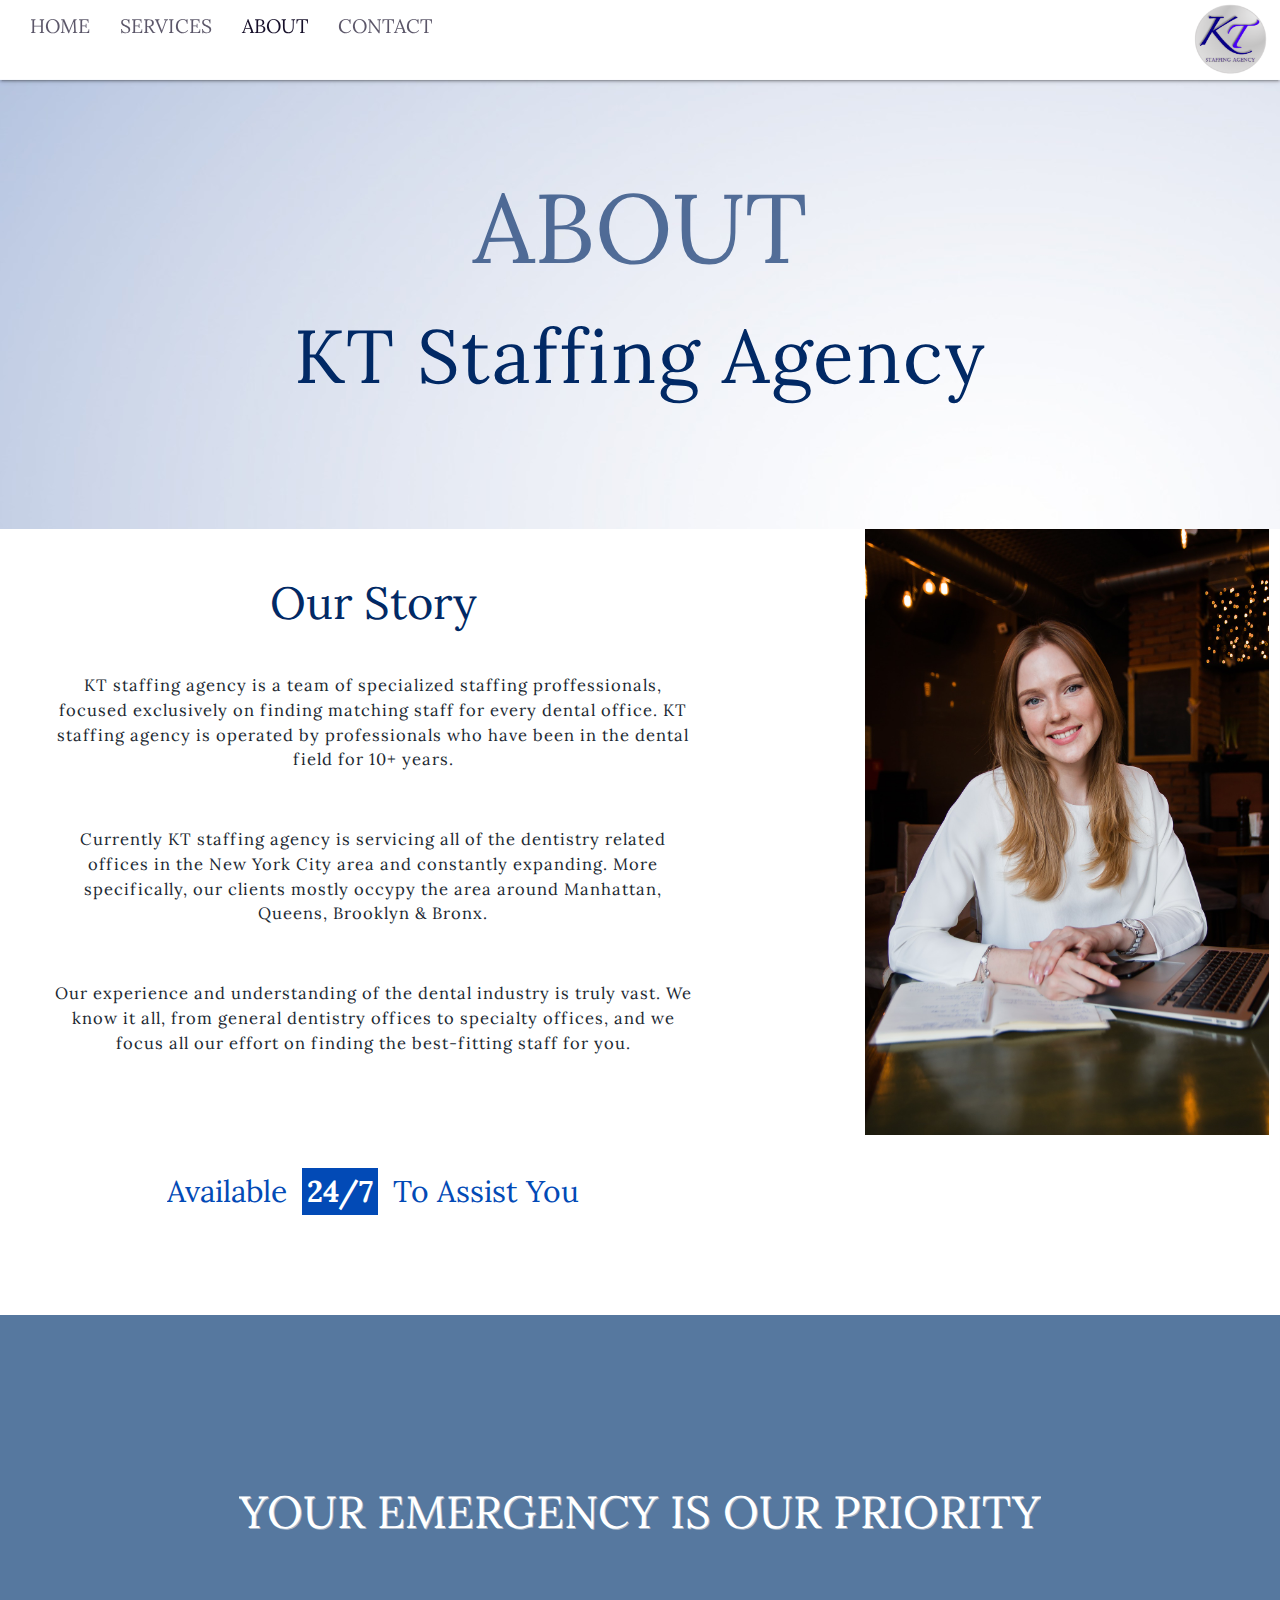
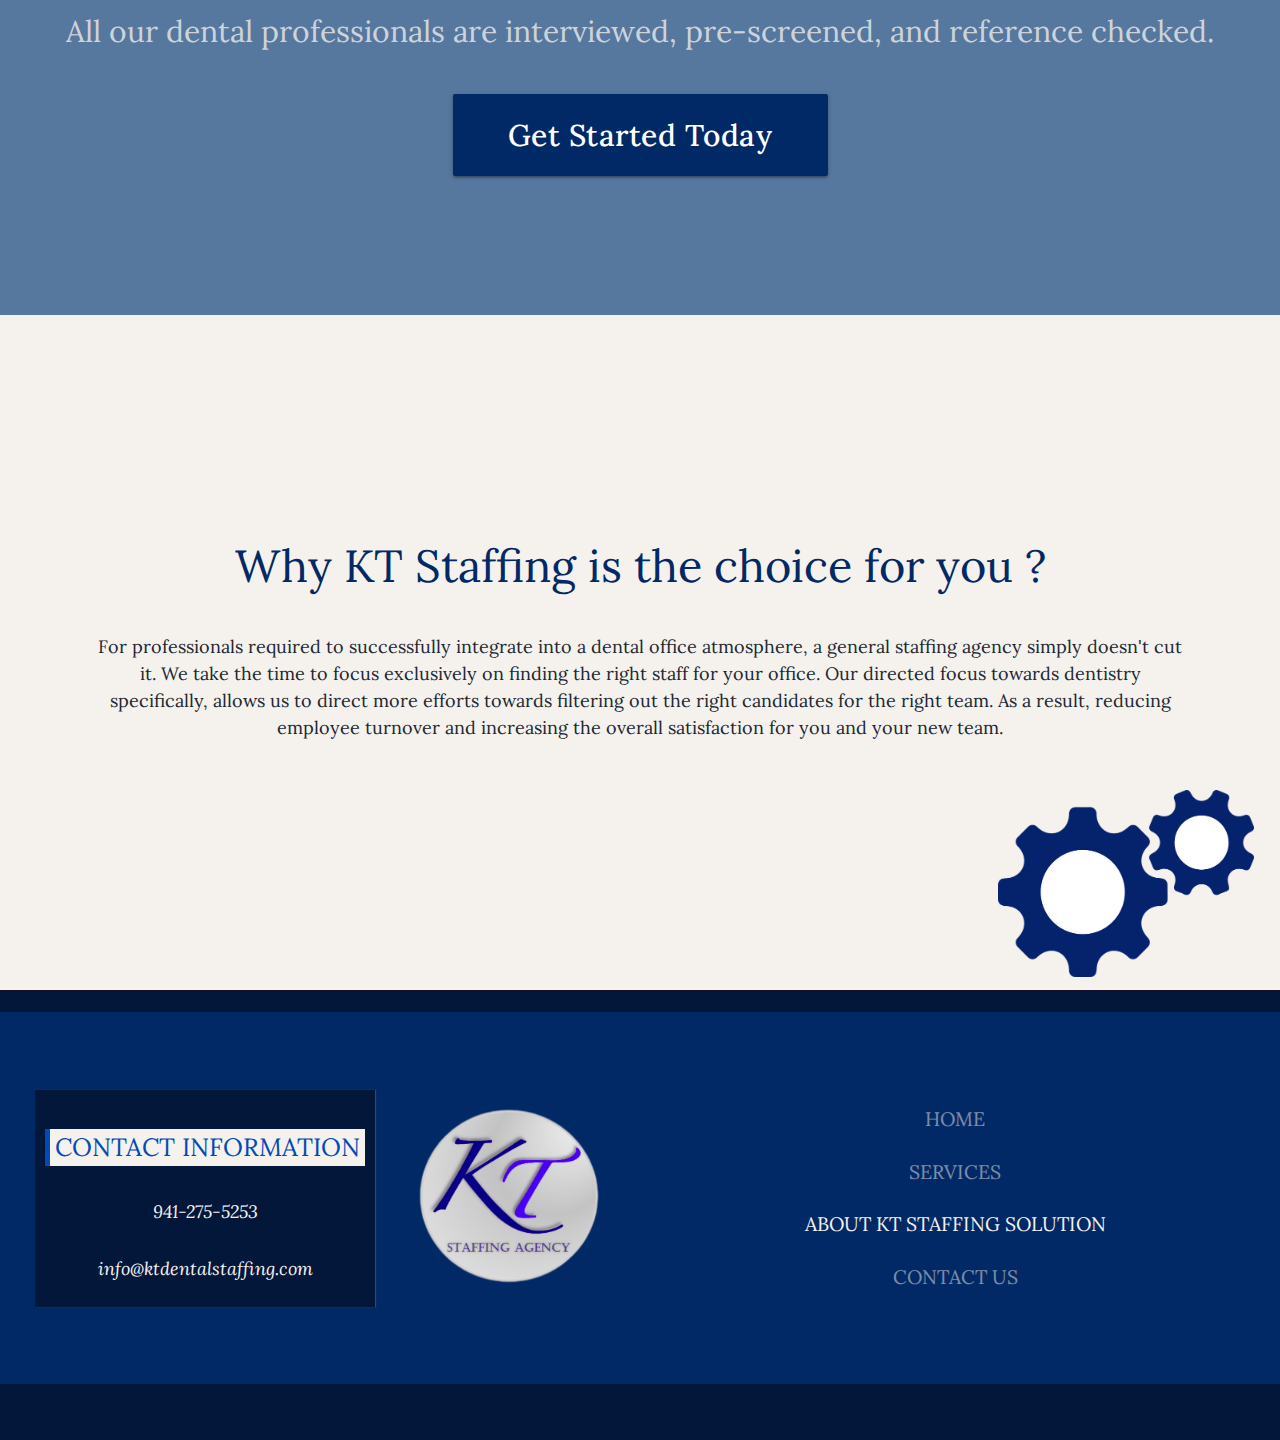
<file: about.html>
<!DOCTYPE html>
<html lang="en">
  <head>
    <meta charset="UTF-8" />
    <meta http-equiv="X-UA-Compatible" content="IE=edge" />
    <meta name="viewport" content="width=device-width, initial-scale=1.0" />
    <link rel="stylesheet" href="styles/normalize.css" />
    <link rel="preconnect" href="https://fonts.googleapis.com" />
    <link rel="preconnect" href="https://fonts.gstatic.com" crossorigin />
    <link rel="preconnect" href="https://fonts.googleapis.com" />
    <link rel="preconnect" href="https://fonts.gstatic.com" crossorigin />
    <link
      href="https://fonts.googleapis.com/css2?family=Lora:ital,wght@0,400;0,500;0,600;1,400;1,500;1,600&family=Merriweather:ital,wght@0,300;0,400;0,700;0,900;1,300;1,400;1,700&display=swap"
      rel="stylesheet"
    />
    <!-- Icons -->
    <link
      href="https://fonts.googleapis.com/icon?family=Material+Icons"
      rel="stylesheet"
    />
    <!-- Compiled and minified CSS -->
    <link
      rel="stylesheet"
      href="https://cdnjs.cloudflare.com/ajax/libs/materialize/1.0.0/css/materialize.min.css"
    />

    <!-- Compiled and minified JavaScript -->
    <script src="https://cdnjs.cloudflare.com/ajax/libs/materialize/1.0.0/js/materialize.min.js"></script>
    <link
      rel="stylesheet"
      href="https://cdnjs.cloudflare.com/ajax/libs/animate.css/4.1.1/animate.min.css"
    />

    <link rel="stylesheet" href="styles/styles.css" />
    <link rel="stylesheet" href="styles/about.css" />
    <title>Apply for work in New York City</title>
    <link rel="shortcut icon" type="image/png" href="./assets/logo.png" />
  </head>
  <body>
    <div class="navbar-fixed animate__animated animate__fadeInDown">
      <nav>
        <div class="nav-wrapper">
          <a href="#!" class="brand-logo right">
            <span class="logo-txt">
              <img src="assets/logo.png" height="80px" width="auto" />
            </span>
          </a>
          <a href="#" data-target="mobile-demo" class="sidenav-trigger"
            ><i class="material-icons nav-menu">dehaze</i></a
          >
          <ul class="left hide-on-med-and-down nav-links">
            <li>
              <a href="index.html">Home</a>
            </li>
            <li><a href="services.html">Services</a></li>
            <!-- <li><a href="process.html">Process</a></li> -->
            <li class="active"><a href="about.html">About</a></li>
            <li><a href="contact.html">Contact</a></li>
          </ul>
        </div>
      </nav>
    </div>
    <ul class="sidenav" id="mobile-demo">
      <li id="sidenav-logo">
        <img src="assets/logo.png" height="68px" width="auto" />
      </li>
      <li><a href="index.html">Home</a></li>
      <li><a href="services.html">Services</a></li>
      <!-- <li><a href="process.html">Process</a></li> -->
      <li class="active"><a href="about.html">About</a></li>
      <li><a href="contact.html">Contact</a></li>
    </ul>
    <section class="about-header animate__animated animate__fadeInDown">
      <span class="about-title animate__animated">About</span>
      <span id="about-brand-span"> KT Staffing Agency</span>
    </section>
    <section>
      <div class="row">
        <div id="our-story" class="col l7 animate__animated">
          <div class="row about-desc">
            <div class="col s12">
              <h3>Our Story</h3>
              <p>
                KT staffing agency is a team of specialized staffing
                proffessionals, focused exclusively on finding matching staff
                for every dental office. KT staffing agency is operated by
                professionals who have been in the dental field for 10+ years.
              </p>
              <p>
                Currently KT staffing agency is servicing all of the dentistry
                related offices in the New York City area and constantly
                expanding. More specifically, our clients mostly occypy the area
                around Manhattan, Queens, Brooklyn & Bronx.
              </p>
              <p>
                Our experience and understanding of the dental industry is truly
                vast. We know it all, from general dentistry offices to
                specialty offices, and we focus all our effort on finding the
                best-fitting staff for you.
              </p>
            </div>
          </div>
          <div class="row" style="padding: 40px">
            <div class="col s12 flex-c-center">
              <span class="about-247-text">
                Available
                <b style="margin-left: 15px; margin-right: 15px">24/7 </b> to
                assist you</span
              >
            </div>
          </div>
        </div>
        <div
          id="our-img"
          class="col m8 offset-m2 l4 offset-l1 flex-c-center animate__animated"
        >
          <img class="responsive-img" src="./assets/about.jpg" />
        </div>
      </div>
    </section>
    <section class="row about-paralax">
      <div class="col s12 paralax-col">
        <div class="parallax">
          <div class="about-cities-container flex-c-center">
            <h1 id="about_parallax-1" class="about-cities animate__animated">
              Your emergency is our priority
            </h1>
            <h1
              id="about_parallax-2"
              class="about-cities-list animate__animated"
            >
              All our dental professionals are interviewed, pre-screened, and
              reference checked.
            </h1>
            <a
              id="about_parallax-btn"
              href="contact.html"
              class="
                waves-effect waves-light
                btn
                about-cta-btn
                animate__animated
              "
              >Get Started Today</a
            >
          </div>
        </div>
      </div>
    </section>
    <section class="about-cta-section flex-c-center">
      <span id="about-last-body-1" class="animate__animated"
        >Why KT Staffing is the choice for you ?</span
      >
      <p id="about-last-body-2" class="animate__animated">
        For professionals required to successfully integrate into a dental
        office atmosphere, a general staffing agency simply doesn't cut it. We
        take the time to focus exclusively on finding the right staff for your
        office. Our directed focus towards dentistry specifically, allows us to
        direct more efforts towards filtering out the right candidates for the
        right team. As a result, reducing employee turnover and increasing the
        overall satisfaction for you and your new team.
      </p>
      <img
        id="gears"
        src="./assets/gears.png"
        class="gears-img animate__animated"
      />
    </section>
    <footer class="page-footer">
      <div class="row footer-content">
        <div class="col s12 l6 footer-content-left">
          <img src="assets/logo.png" height="200px" width="auto" />
          <div class="footer-contact">
            <h3>Contact Information</h3>
            <p>941-275-5253</p>
            <p>info@ktdentalstaffing.com</p>
          </div>
        </div>
        <div class="col s12 l6 footer-content-right">
          <ul class="footer-links">
            <li><a href="./index.html">Home</a></li>
            <li><a href="./services.html">Services</a></li>
            <li class="active">
              <a href="./about.html">About KT Staffing Solution</a>
            </li>
            <li><a href="./contact.html">Contact Us</a></li>
          </ul>
        </div>
      </div>
      <div class="row">
        <div class="copyright">© 2021 Copyright KT Staffing Solutions</div>
      </div>
    </footer>
    <script src="scripts/app.js"></script>
    <script src="scripts/about.js"></script>
  </body>
</html>
</file>
<file: styles/styles.css>
body,
h1,
h2,
h3,
h4,
h5,
h6 {
  overflow-x: hidden;
  font-family: "Lora", serif;
}
p,
span,
div,
li,
section {
  font-family: "Lora", serif;
}

footer {
  height: 60px;
  background-color: transparent;
  color: #2a2d2e;
  width: 100%;
  border-top: 2px double #160f29;
}
.navbar-fixed {
  border-bottom: none !important;
  margin-bottom: 0px;
}
nav {
  background-color: rgba(255, 255, 255, 0.9) !important;
  /* border-bottom: 2px solid silver;
  box-shadow: 2px 2px 3px 0px #160f298e; */
  min-height: 80px;
}
.nav-contact {
}
.nav-links {
  margin-left: 1rem;
}
.logo-txt {
  font-size: 2rem;
  color: #a3a0a3;
  font-weight: 400;
  letter-spacing: 1.5px;
  font-style: italic;
  display: flex;
  align-items: flex-end;
}

.nav-links li a {
  font-size: 1.3rem !important;
  line-height: 3.5rem;
  color: #160f29 !important;
  opacity: 0.7;
  text-transform: uppercase !important;
}
.nav-links li a:hover {
  background-color: transparent !important;
  opacity: 1 !important;
}
.nav-links .active {
  background-color: transparent !important;
}
.nav-links .active a {
  background-color: transparent !important;
  opacity: 1 !important;
}
.tabs {
  background-color: rgba(0, 0, 0, 0.25) !important;
}

.nav-bottom {
  background-color: whitesmoke;
  height: 2.5rem;
  width: 100%;
  display: none;
  align-items: center;
  justify-content: flex-end;
}
.nav-statement {
  font-size: 1.2rem;
  color: #2a2d2e;
  letter-spacing: 0;
  margin-right: 15px;
  margin-left: 15px;
  font-style: italic;
}
.nav-contact {
  padding: 5px 5px;
  color: tomato;
  margin-left: 10px;
  display: none;
}
.brand-logo {
  margin-left: 1rem;
}
.nav-menu {
  color: #160f29;
}
.flex-r-default {
  display: flex;
  flex-direction: row;
}
.flex-c-default {
  display: flex;
  flex-direction: column;
}
.flex-r-center {
  display: flex;
  flex-direction: row;
  justify-content: center;
  align-items: center;
}
.flex-r-between {
  display: flex;
  flex-direction: row;
  justify-content: space-between;
  align-items: center;
}
.flex-r-around {
  display: flex;
  flex-direction: row;
  justify-content: space-around;
  align-items: center;
}
.flex-r-even {
  display: flex;
  flex-direction: row;
  justify-content: space-evenly;
  align-items: center;
}
.flex-c-center {
  display: flex;
  flex-direction: column;
  justify-content: center;
  align-items: center;
}
.flex-c-between {
  display: flex;
  flex-direction: column;
  justify-content: space-between;
  align-items: center;
}
.flex-c-around {
  display: flex;
  flex-direction: column;
  justify-content: space-around;
  align-items: center;
}
.flex-c-even {
  display: flex;
  flex-direction: column;
  justify-content: space-evenly;
  align-items: center;
}

#sidenav-logo {
  background-color: white;
  display: flex;
  justify-content: center;
  align-items: center;
  min-height: 5rem;
  border-bottom: 1px solid #160f29;
}
.overlay {
  width: 100%;
  height: 100%;
  background: rgba(0, 0, 0, 0.75);
}

/* cards */

.card-title {
  font-size: 4rem;
  letter-spacing: 0;
  color: #2a2d2e;
  font-family: "Lora", serif;
}
.card-content {
  padding: 0;
}

/* form */
form h3 {
  overflow-y: hidden;
  text-align: center;
  color: #405063;
  font-size: 3rem;
  line-height: 4rem;
}

.form-section {
  min-height: 100vh;
  height: 50rem;
  display: flex;
  flex-direction: column;
  justify-content: center;
  align-items: center;
  background-color: #f5f1ed;
  margin-top: 1rem;
  margin-bottom: 1rem;
}
.form-section .row {
  height: 80%;
  width: 80%;
  background-color: #fff;
  display: flex;
  flex-direction: column;
  justify-content: center;
  align-items: center;
  padding: 2rem;
}
.form-section h3 {
  overflow-y: hidden;
  text-align: center;
  color: #405063;
  font-size: 3rem;
  line-height: 4rem;
}
.form-btn {
  font-family: "Lora", serif;
  color: #03173a;
  border: 1px solid #03173a;
  background-color: transparent;
}
.form-btn:active,
.form-btn:focus,
.form-btn:hover {
  background-color: #03173a;
  color: #fff;
}
.browser-default {
  border: none !important;
  box-shadow: none !important;
  color: silver;
  border-bottom: 1px solid silver !important;
  box-shadow: 0 1px 0 0 silver !important;
}

.input-field select:focus {
  border: none !important;
  box-shadow: none !important;
  border-bottom: 1px solid #03173a !important;
  box-shadow: 0 1px 0 0 #03173a !important;
  color: #1d2020;
  outline: none;
}
.input-field {
  margin-top: 20px;
  margin-bottom: 20px;
}
.input-field label {
  color: #1d2020 !important;
}
.input-field textarea {
  border-bottom: 1px solid silver;
  box-shadow: 0 1px 0 0 silver;
}
.input-field textarea:focus {
  border-bottom: 1px solid #03173a !important;
  box-shadow: 0 1px 0 0 #03173a !important;
}
.input-field input {
  border-bottom: 1px solid silver;
  box-shadow: 0 1px 0 0 silver;
  color: silver;
}
.input-field input:focus {
  border-bottom: 1px solid #03173a !important;
  box-shadow: 0 1px 0 0 #03173a !important;
  color: #1d2020 !important;
}

.input-field input + label {
  color: #1d2020 !important;
}
.input-field textarea + label {
  color: #1d2020 !important;
}
.form-select-label {
  color: #1d2020 !important;
}
.input-field input[type="tel"].focus {
  border-bottom: 1px solid #03173a;
  box-shadow: 0 1px 0 0 #03173a;
}
.input-field input[type="tel"].valid {
  border-bottom: 1px solid #03173a;
  box-shadow: 0 1px 0 0 #03173a;
}
.input-field input[type="text"].focus {
  border-bottom: 1px solid #03173a;
  box-shadow: 0 1px 0 0 #03173a;
}

.input-field input[type="text"].valid {
  border-bottom: 1px solid #03173a;
  box-shadow: 0 1px 0 0 #03173a;
}
.input-field input[type="email"].focus {
  border-bottom: 1px solid #03173a;
  box-shadow: 0 1px 0 0 #03173a;
}
.input-field input[type="email"].valid {
  border-bottom: 1px solid #03173a;
  box-shadow: 0 1px 0 0 #03173a;
}
.input-field input[type="date"].focus {
  border-bottom: 1px solid #03173a !important;
  box-shadow: 0 1px 0 0 #03173a !important;
}
.input-field input[type="date"].valid {
  border-bottom: 1px solid #03173a;
  box-shadow: 0 1px 0 0 #03173a;
}

.input-field textarea.valid {
  border-bottom: 1px solid silver;
  box-shadow: 0 1px 0 0 silver;
}

.form-radio {
  height: 5rem;
  display: flex;
  align-items: center;
  margin-bottom: 2rem;
}
.form-radio label {
  margin-right: 1.5rem;
}

/* modal */
.modal {
  width: 80% !important;
  height: 95% !important;
  top: 2% !important;
  max-height: 100vh !important;
  max-width: 950px;
  overflow-y: auto;
}

.modal-content {
  padding-left: 1rem;
  padding-right: 1rem;
  background-color: #fff;
  display: flex;
  flex-direction: column;
  justify-content: center;
  align-items: center;
}
.modal-content h3 {
  overflow-y: hidden;
  font-size: 3rem;
  line-height: 4rem;
  color: #03173a;
  text-align: center;
  margin-bottom: 5rem;
}
.modal-form {
  padding: 2rem;
  background-color: #fff;
  width: 80%;
  max-width: 700px;
}
.modal-footer {
  background-color: #03173a !important;
}
.modal-footer a {
  color: #fff;
  font-size: 1rem;
  font-weight: 500;
}

.page-footer {
  background-color: #03173a;
  height: 30rem;
  display: flex;
  flex-direction: column;
  justify-content: space-between;
}
.footer-content {
  width: 100%;
  height: 100%;
  padding: 10px;
  background-color: #012965;
  display: flex;
  flex-direction: row;
  justify-content: space-evenly;
  align-items: center;
}
.footer-content-left {
  height: 100%;
  background: #012965;
  display: flex;
  flex-direction: row-reverse;
  justify-content: space-around;
  align-items: center;
}
.footer-content-right {
  height: 100%;
  background: #012965;
  display: flex;
  justify-content: center;
  align-items: center;
}
.footer-contact {
  padding: 10px;
  background-color: #03173a;
  display: flex;
  flex-direction: column;
  justify-content: center;
  align-items: center;
  box-shadow: 1px 0px 1px 0px #444b57e0;
}
.footer-contact p {
  font-size: 18px;
  text-align: center;
  margin: 15px;
  padding-left: 5px;
  padding-right: 5px;
  color: #f5f1ed;
  font-style: italic;
  font-weight: 300;
}
.footer-contact h3 {
  font-size: 25px;
  line-height: 27px;
  color: #024ab6;
  font-weight: 300;
  border-left: 5px solid #024ab6;
  background: #f5f1ed;
  padding: 5px;
  text-align: center;
  text-transform: uppercase;
}
.footer-links {
  height: 100%;
  display: flex;
  flex-direction: column;
  align-items: center;
  justify-content: center;
}
.footer-links li a {
  font-size: 1.3rem !important;
  line-height: 3.5rem;
  text-align: center;
  color: #f5f1ed !important;
  opacity: 0.5;
  text-transform: uppercase !important;
}
.footer-links li a:hover {
  background-color: transparent !important;
  opacity: 1 !important;
}
.footer-links .active {
  background-color: transparent !important;
}
.footer-links .active a {
  background-color: transparent !important;
  opacity: 1 !important;
}
.copyright {
  font-size: 12px;
  color: #03173a;
  line-height: 16px;
  text-align: center;
}
.form-err {
  font-size: 12px;
  color: transparent;
}
.form-err-active {
  font-size: 12px;
  color: #bd3030;
}

@media screen and (max-width: 600px) {
  .modal {
    top: 0px !important;
    height: 100% !important;
    width: 100% !important;
  }
  .modal-content {
    padding: 0rem;
    background-color: #f5f1ed;
    display: flex;
    flex-direction: column;
    justify-content: center;
    align-items: center;
  }
  .modal-content h3 {
    margin-bottom: 1rem;
    font-size: 2rem;
    line-height: 3rem;
    text-align: center;
  }
  .modal-form {
    width: 95%;
  }
  .form-radio {
    display: flex;
    flex-direction: column;
    justify-content: center;
    align-items: flex-start;
    height: 10rem;
  }
}
.select-class {
  color: blue;
  background: lightblue;
}
</file>
<file: styles/about.css>
.about-header {
  background-image: url(../assets/background.jpg);
  background-position: 10% 0%;
  background-repeat: no-repeat;
  min-height: 50vh;
  height: 30rem;
  margin-top: 15px;
  display: flex;
  flex-direction: column;
  justify-content: center;
  align-items: center;
}
.about-header h3 {
  overflow-y: hidden;
  align-items: center;
  color: #012965a8;
  font-size: 2rem;
  font-weight: 300;
  line-height: 2.7rem;
}
.about-title {
  font-size: 6.5rem;
  font-weight: 300;
  line-height: 7rem;
  text-transform: uppercase;
  text-align: center;
  width: 100%;
  font-style: normal;
  color: #012965a8;
}
#about-brand-span {
  letter-spacing: 1.5px;
  font-size: 5rem;
  line-height: 5.5rem;
  color: #012965;
  padding: 5px;
  margin: 2rem;
  text-align: center;
}
.about-paralax {
  margin-bottom: 0px;
}
.about-desc {
  padding: 1rem;
}
.about-desc h3 {
  font-size: 3rem;
  line-height: 4rem;
  font-weight: 300;
  color: #012965;
  text-align: center;
}
.about-desc p {
  color: #202832;
  letter-spacing: 1px;
  font-weight: 300;
  font-size: 1.1rem;
  text-align: center;
  padding: 1.5rem;
  margin: 10px 0 10px 0;
}

.about-cities-container {
  width: 100%;
  height: 40rem;
  background: #033670ab;
}
.paralax-col {
  display: flex;
  flex-direction: row;
  justify-content: center;
  align-items: center;
}

.parallax {
  /* The image used */
  background-image: url("../assets/ny_life.jpg");

  /* Full height */
  height: 100%;
  margin: 0px;
  min-width: 100vw;

  /* Create the parallax scrolling effect */
  background-attachment: fixed;
  background-position: center;
  background-repeat: no-repeat;
  background-size: cover;
}
.about-cities {
  color: #fff;
  font-weight: 300;
  font-size: 3rem;
  text-align: center;
  text-transform: uppercase;
  line-height: 4rem;
  overflow-y: hidden;
  text-shadow: 1px 1px #a9b7c7;
}
.about-cities-list {
  color: #ced3da;
  font-weight: 300;
  font-size: 2rem;
  text-align: center;
  line-height: 3rem;
  overflow-y: hidden;
}
.about-cta-section {
  padding: 5rem;
  background-color: #f5f1ed;
  min-height: 45rem;
  margin-top: 0px;
  display: flex;
  justify-content: center;
  align-items: center;
  position: relative;
}
.about-cta-section p {
  font-size: 1.2rem;
  font-weight: 300;
  color: #202832;
  text-align: center;
  padding: 1rem;
}
.about-cta-section span {
  color: #012965;
  font-size: 3rem;
  font-weight: 300;
}
.about-cta-btn {
  width: 25rem;
  height: 5.5rem;
  font-size: 2rem;
  text-transform: none;
  color: #fff;
  background-color: #012965;
  border: 3px solid #012965;
  font-weight: 500;
  display: flex;
  justify-content: center;
  align-items: center;
  margin: 1rem;
  /* align-self: flex-start; */
}
.about-cta-btn:hover {
  opacity: 0.8;
  color: #fff;
  background-color: #012965;
  box-shadow: 1px 1px 1px 1px rgba(0, 0, 0, 0.5);
}
.gears-img {
  position: absolute;
  bottom: 2%;
  right: 2%;
  width: 20%;
  height: auto;
}
.about-247-text {
  color: #024ab6;
  font-size: 2rem;
  line-height: 2.5rem;
  display: flex;
  justify-content: center;
  align-items: center;
  overflow-y: hidden;
  margin: 5px 0 20px 0;
  text-transform: capitalize;
}
.about-247-text b {
  margin: 0 12px 0 12px;
  padding: 5px;
  background: #024ab6;
  color: #fff;
}
.responsive-img-wrapper {
  width: 100% !important;
  max-width: 600px !important;
  display: flex;
  flex-direction: column;
  justify-content: center;
  align-items: center;
}
</file>
